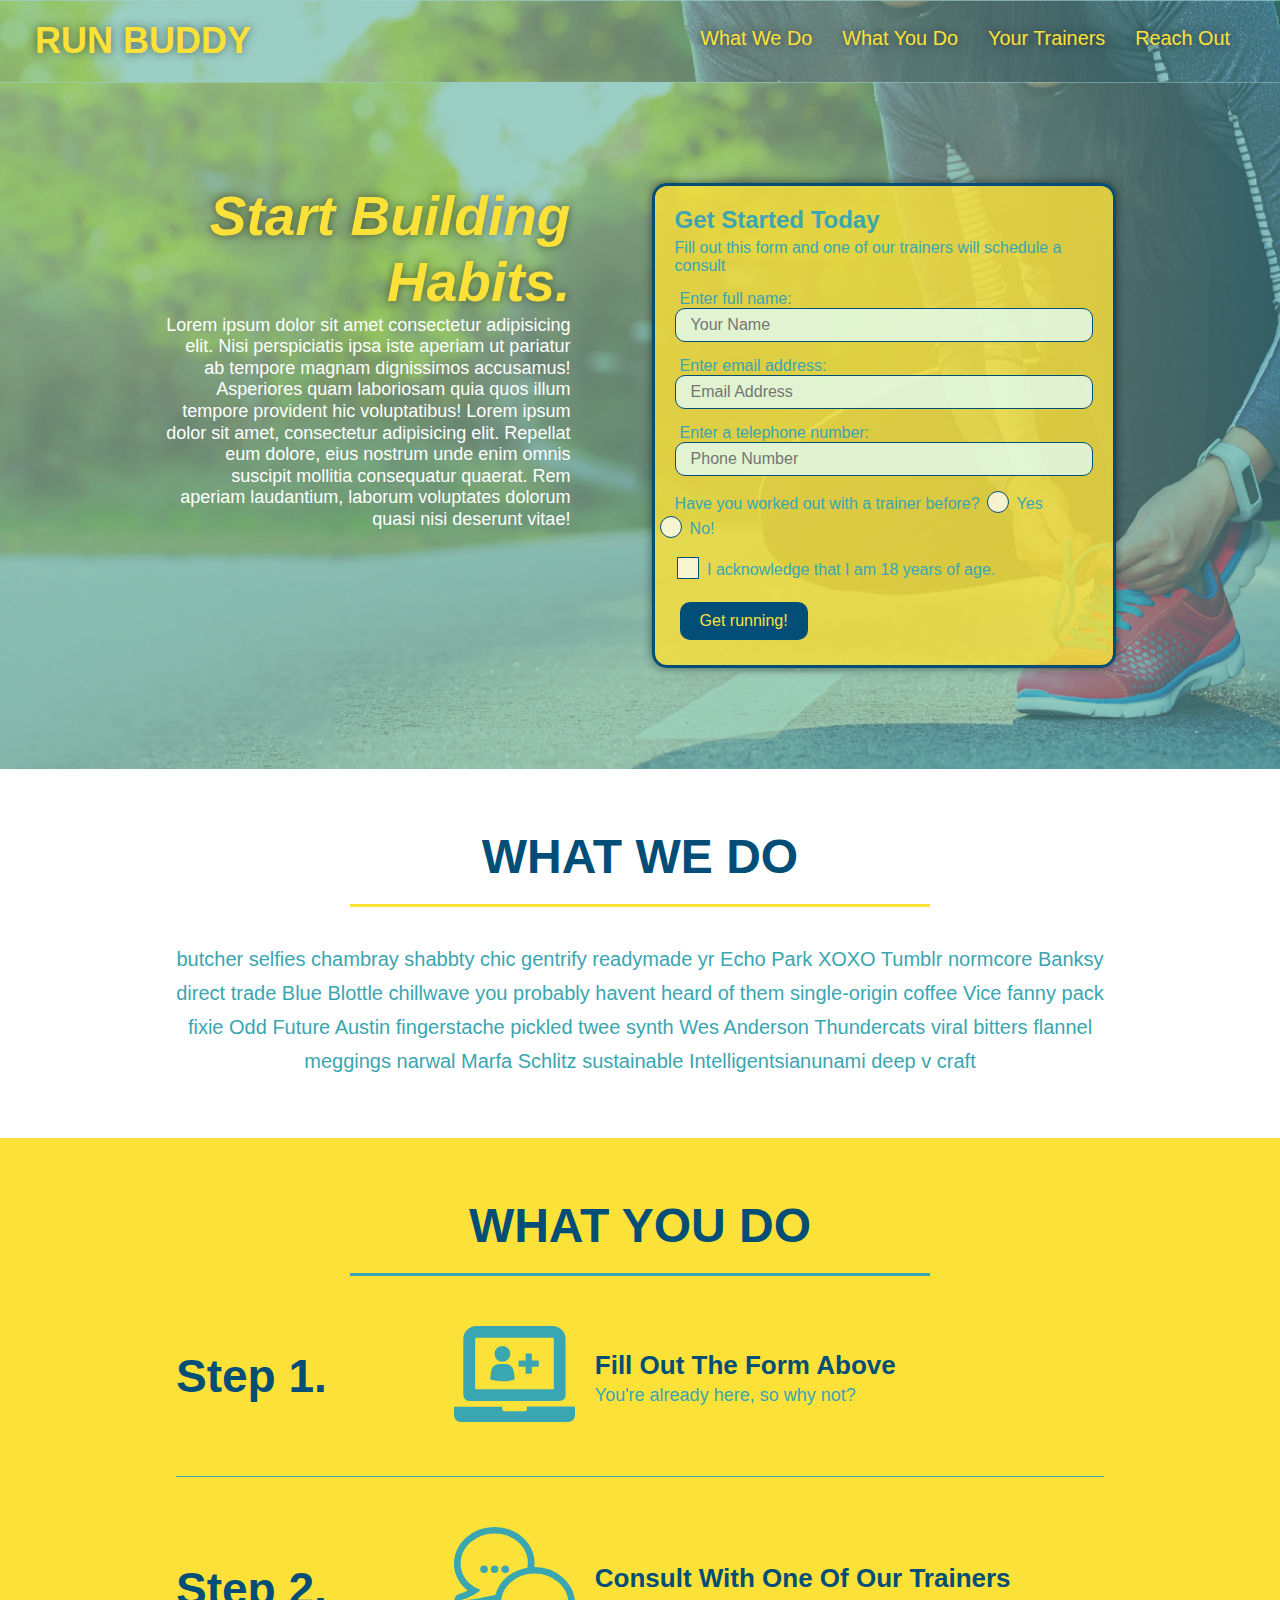
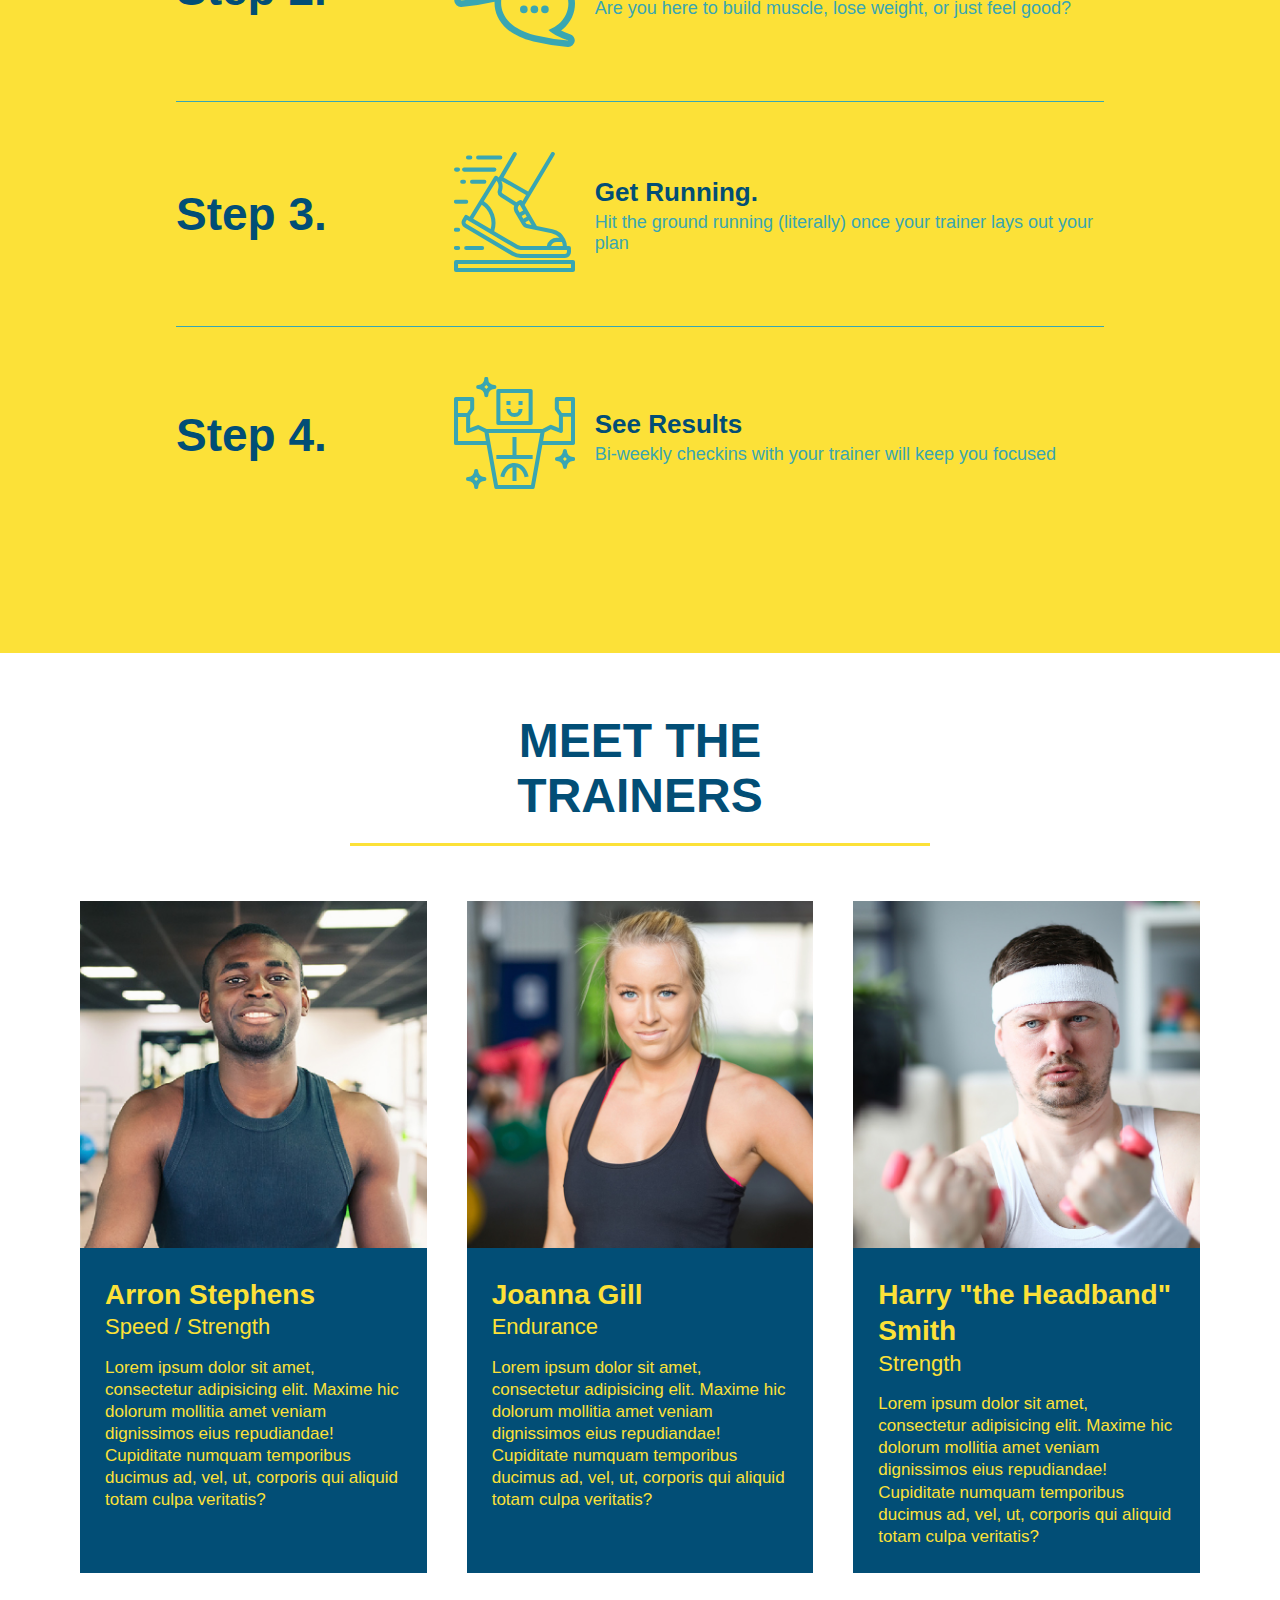
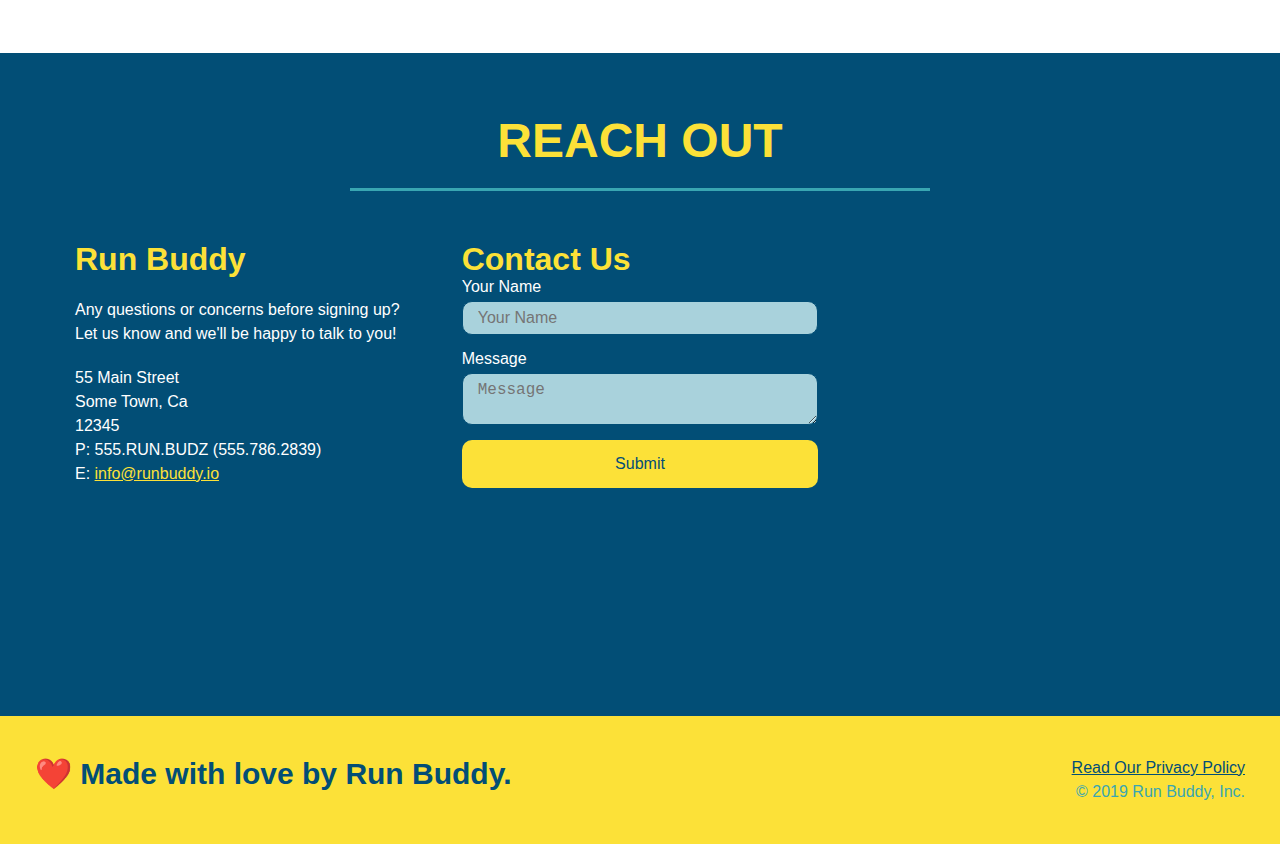
<file: index.html>
<!DOCTYPE html>
<html lang="en">
<head>
    <meta charset="UTF-8">
    <meta name="viewport" content="width=device-width, initial-scale=1.0">
    <title>Run Buddy</title>
    <link rel="stylesheet" href="assets/css/style.css">
</head>
    <body>
        <!--navigation-->
        <header>
            <h1>
                <a href="/">RUN BUDDY</a>
            </h1>
            <nav>
                <!--unordered list element-->
                <ul>
                    <!--List item element-->
                    <li>
                        <!--Anchor Element-->
                        <a href="#what-we-do">What We Do</a>
                    </li>

                    <li>
                        <a href="#what-you-do">What You Do</a>
                    </li>

                    <li>
                        <a href="#your-trainers">Your Trainers</a>
                    </li>

                    <li>
                        <a href="#reach-out">Reach Out</a>
                    </li>
                </ul>
            </nav>
        </header>

                            <!--hero/jumbotron-->
        <section class="hero">
            <div class="hero-cta">
                <h2>Start Building Habits.</h2>
                <p>
                    Lorem ipsum dolor sit amet consectetur adipisicing elit. Nisi perspiciatis ipsa iste aperiam ut pariatur ab tempore magnam dignissimos accusamus! Asperiores quam laboriosam quia quos illum tempore provident hic voluptatibus!
                    Lorem ipsum dolor sit amet, consectetur adipisicing elit. Repellat eum dolore, eius nostrum unde enim omnis suscipit mollitia consequatur quaerat. Rem aperiam laudantium, laborum voluptates dolorum quasi nisi deserunt vitae!
                </p>
            </div>
            <div class="hero-form">
                <h3>Get Started Today</h3>
                <p>Fill out this form and one of our trainers will schedule a consult</p>
                <!-- Add form element -->
                <form>
                    <label for="name">Enter full name:</label>
                    <input type="text" placeholder="Your Name" name="name" id="name" class="form-input">

                    <label for="email">Enter email address:</label>
                    <input type="email" placeholder="Email Address" name="email" id="email" class="form-input">

                    <label for="phone">Enter a telephone number:</label>
                    <input type="tel" placeholder="Phone Number" name="phone" id="phone" class="form-input">
                    <p>
                        Have you worked out with a trainer before?
                        <span class="radio-wrapper">
                            <input type="radio" name="trainer-confirm" id="trainer-yes">
                            <label for="trainer-yes">Yes</label>
                        </span>

                        <span class="radio-wrapper">
                            <input type="radio" name="trainer-confirm" id="trainer-no">
                            <label for="trainer-no">No!</label>
                        </span>
                    </p>
                    <p>
                        <span class="checkbox-wrapper">
                            <input type="checkbox" name="age-confirm" id="checkbox">
                            <label for="checkbox">
                                I acknowledge that I am 18 years of age.
                            </label>
                        </span>
                    </p>
                    <button type="submit">
                        Get running!
                    </button>
                </form>
            </div>
        </section>
                                <!-- End hero -->

        <!--what we do section-->
        <section id="what-we-do" class="intro">
            <div class="flex-row">
                <h2 class="section-title primary-border">
                    WHAT WE DO
                </h2>
            </div>

            <div class="flex-row">
                <p>
                    butcher selfies chambray shabbty chic gentrify readymade yr Echo Park XOXO Tumblr normcore Banksy direct trade Blue Blottle chillwave you probably havent heard of them single-origin coffee Vice fanny pack fixie Odd Future Austin fingerstache pickled twee synth Wes Anderson Thundercats viral bitters flannel meggings narwal Marfa Schlitz sustainable Intelligentsianunami deep v craft
                </p>
            </div>
        </section>

        <!--what you do section-->
        <section id="what-you-do" class="steps">
            <h2 class="section-title secondary-border">WHAT YOU DO</h2>

            <div class="step">
                <h3>Step 1.</h3>

                <div class="step-info">
                    <div class="step-img">
                        <img src="./assets/img/step-1.svg" alt="icon1">
                    </div>
                    <div class="step-text">
                        <h4>Fill Out The Form Above</h4>
                        <p>You're already here, so why not?</p>
                    </div>
                </div>
            </div>

            <div class="step">
                <h3>Step 2.</h3>

                <div class="step-info">
                    <div class="step-img">
                        <img src="./assets/img/step-2.svg" alt="icon2">
                    </div>
                    <div class="step-text">
                        <h4>Consult With One Of Our Trainers</h4>
                        <p>Are you here to build muscle, lose weight, or just feel good?</p>
                    </div>
                </div>
            </div>

            <div class="step">
                <h3>Step 3.</h3>

                <div class="step-info">
                    <div class="step-img">
                        <img src="./assets/img/step-3.svg" alt="icon3">
                    </div>
                    <div class="step-text">
                        <h4>Get Running.</h4>
                        <p>Hit the ground running (literally) once your trainer lays out your plan</p>
                    </div> 
                </div>
            </div>

            <div class="step">
                <h3>Step 4.</h3>

                <div class="step-info">
                    <div class="step-img">
                        <img src="./assets/img/step-4.svg" alt="icon4">
                    </div>
                    <div class="step-text">
                        <h4>See Results</h4>
                        <p>Bi-weekly checkins with your trainer will keep you focused</p>
                    </div>
                </div>
            </div>

        </section>

        <!--"meet the trainers" section-->
            <section  id="your-trainers">
                <h2 class="section-title primary-border">
                    MEET THE TRAINERS
                </h2>
                <!-- first trainer bio -->
                <div class="trainers">
                    <article class="trainer">
                        <img src="./assets/img/trainer-1.jpg" alt="Arron Stephens in his workout clothes, ready to pump iron">
                        <div class="trainer-bio">
                            <h3 class="trainer-name">Arron Stephens</h3>
                            <h4 class="trainer-role">Speed / Strength</h4>
                            <p>
                                Lorem ipsum dolor sit amet, consectetur adipisicing elit. Maxime hic dolorum mollitia amet veniam dignissimos eius repudiandae! Cupiditate numquam temporibus ducimus ad, vel, ut, corporis qui aliquid totam culpa veritatis?
                            </p>
                        </div>
                    </article>
                    <!-- second trainer bio -->
                    <article class="trainer">
                        <img src="./assets/img/trainer-2.jpg" alt="Joanna Gill in her workout clothes, ready to pump iron">
                        <div class="trainer-bio">
                            <h3 class="trainer-name">Joanna Gill</h3>
                            <h4 class="trainer-role">Endurance</h4>
                            <p>
                                Lorem ipsum dolor sit amet, consectetur adipisicing elit. Maxime hic dolorum mollitia amet veniam dignissimos eius repudiandae! Cupiditate numquam temporibus ducimus ad, vel, ut, corporis qui aliquid totam culpa veritatis?
                            </p>
                        </div>
                    </article>
                    <!-- third trainer bio -->
                    <article class="trainer">
                        <img src="./assets/img/trainer-3.jpg" alt="Arron Stephens in his workout clothes, ready to pump iron">
                        <div class="trainer-bio text-left">
                            <h3 class="trainer-name">Harry "the Headband" Smith</h3>
                            <h4 class="trainer-role">Strength</h4>
                            <p>
                                Lorem ipsum dolor sit amet, consectetur adipisicing elit. Maxime hic dolorum mollitia amet veniam dignissimos eius repudiandae! Cupiditate numquam temporibus ducimus ad, vel, ut, corporis qui aliquid totam culpa veritatis?
                            </p>
                        </div>
                    </article>
                </div>
            </section>

        <!--"reach out" section-->
        <section id="reach-out" class="contact">
            <h2 class="section-title secondary-border">REACH OUT</h2>
            <div class="contact-info">
                
                <div>
                    <h3>Run Buddy</h3>
                    <p>
                        Any questions or concerns before signing up?
                        <br>
                        Let us know and we'll be happy to talk to you!
                    </p>
                    <address>
                        55 Main Street <br>
                        Some Town, Ca <br>
                        12345 <br>
                        P: 555.RUN.BUDZ (555.786.2839) <br>
                        E: <a href="mailto:info@runbuddy.io">info@runbuddy.io</a>
                    </address>
                </div>

                <div class="contact-form">
                    <h3>Contact Us</h3>
                    <form>
                        <label for="contact-name">Your Name</label>
                        <input type="text" id="contact-name" placeholder="Your Name">

                        <label for="contact-message">Message</label>
                        <textarea id="contact-message" placeholder="Message"></textarea>

                        <button type="submit">Submit</button>
                    </form>
                </div>


                <iframe 
                    src="https://www.google.com/maps/embed?pb=!1m18!1m12!1m3!1d24174.23704166746!2d-111.91843067075204!3d40.76687137684785!2m3!1f0!2f0!3f0!3m2!1i1024!2i768!4f13.1!3m3!1m2!1s0x8752f5010d1857a3%3A0xe5e5843804198a5d!2s345%20W%20100%20S%2C%20Salt%20Lake%20City%2C%20UT%2084101!5e0!3m2!1sen!2sus!4v1610820165511!5m2!1sen!2sus" 
                    width="400" 
                    height="400" 
                    frameborder="0" 
                    style="border:0;" 
                    allowfullscreen="" aria-hidden="false" tabindex="0">
                </iframe>
               
             </div>
    </section>

        <!--footer-->
        <footer>
            <h2>❤️ Made with love by Run Buddy.</h2>
            <div>
                <a href="./privacy-policy.html`">Read Our Privacy Policy</a> <br>
                &copy; 2019 Run Buddy, Inc.
            </div>
        </footer>
    </body>
</html>
</file>
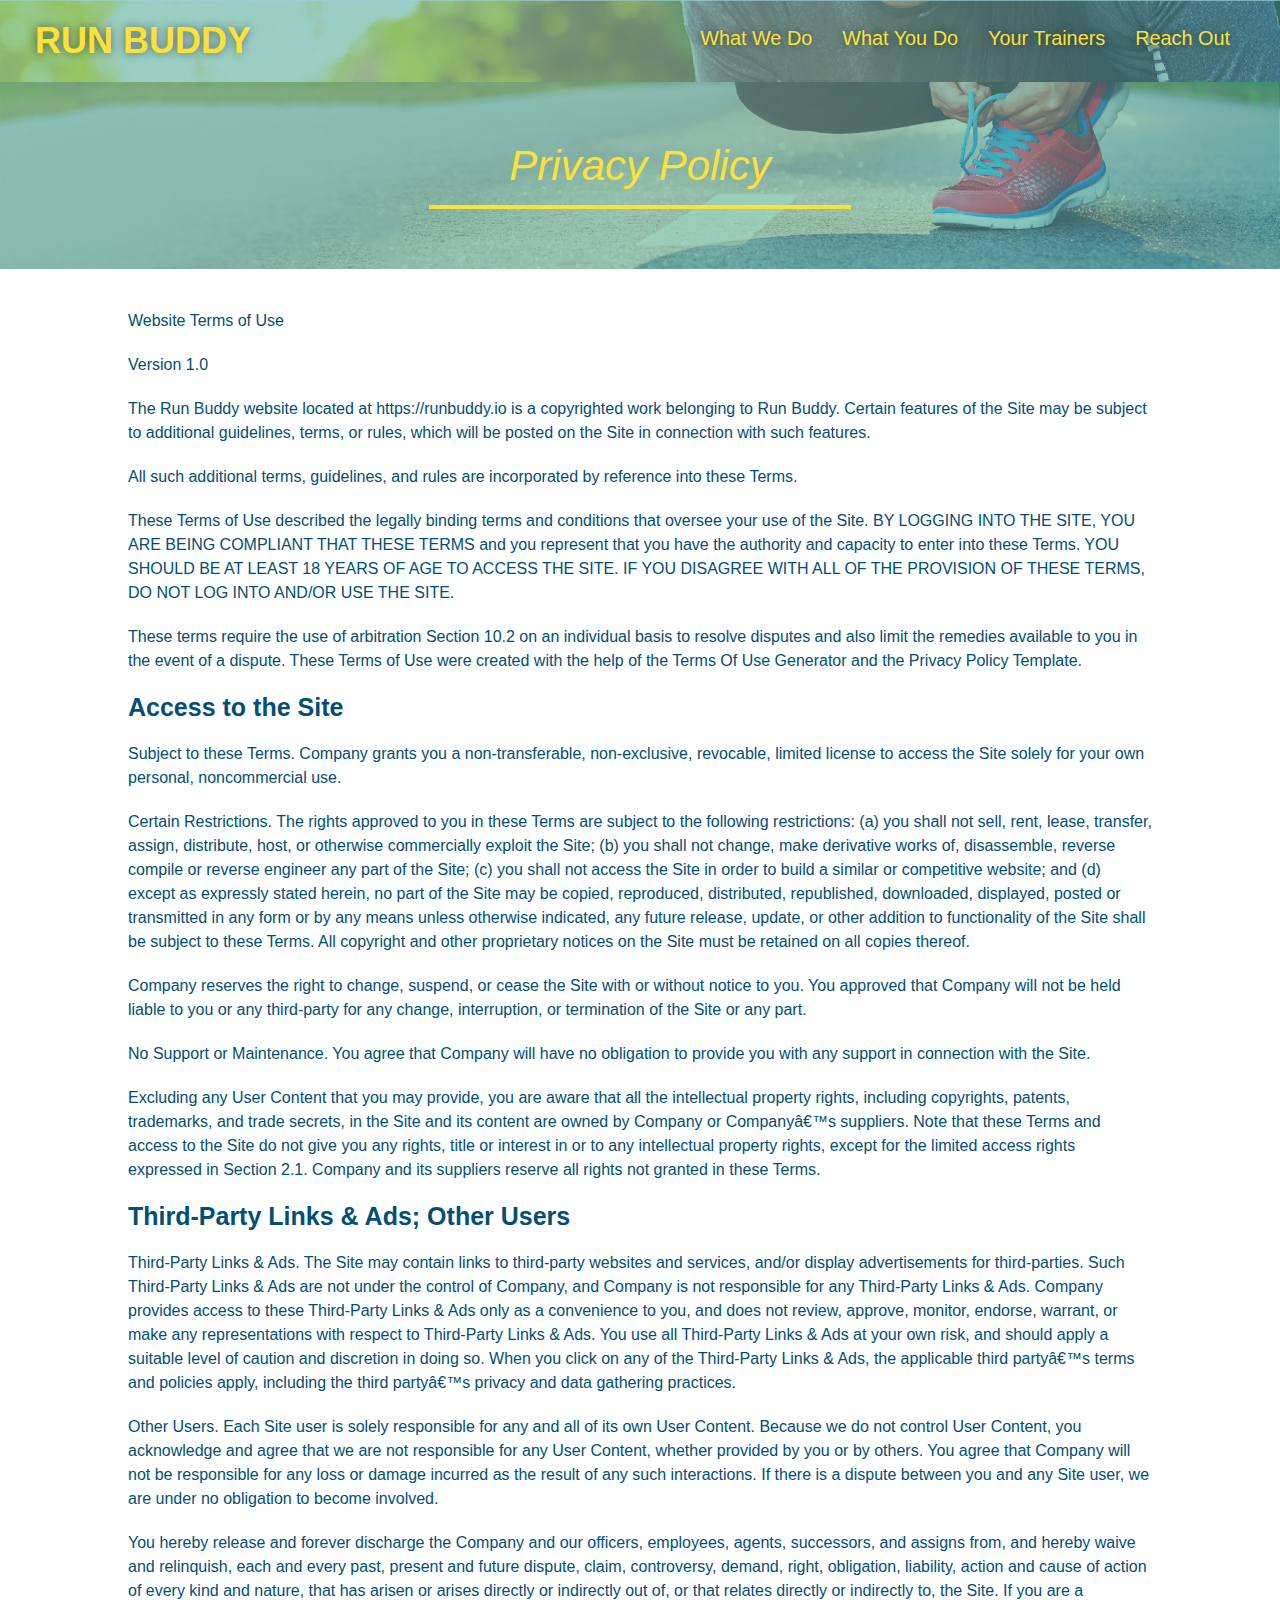
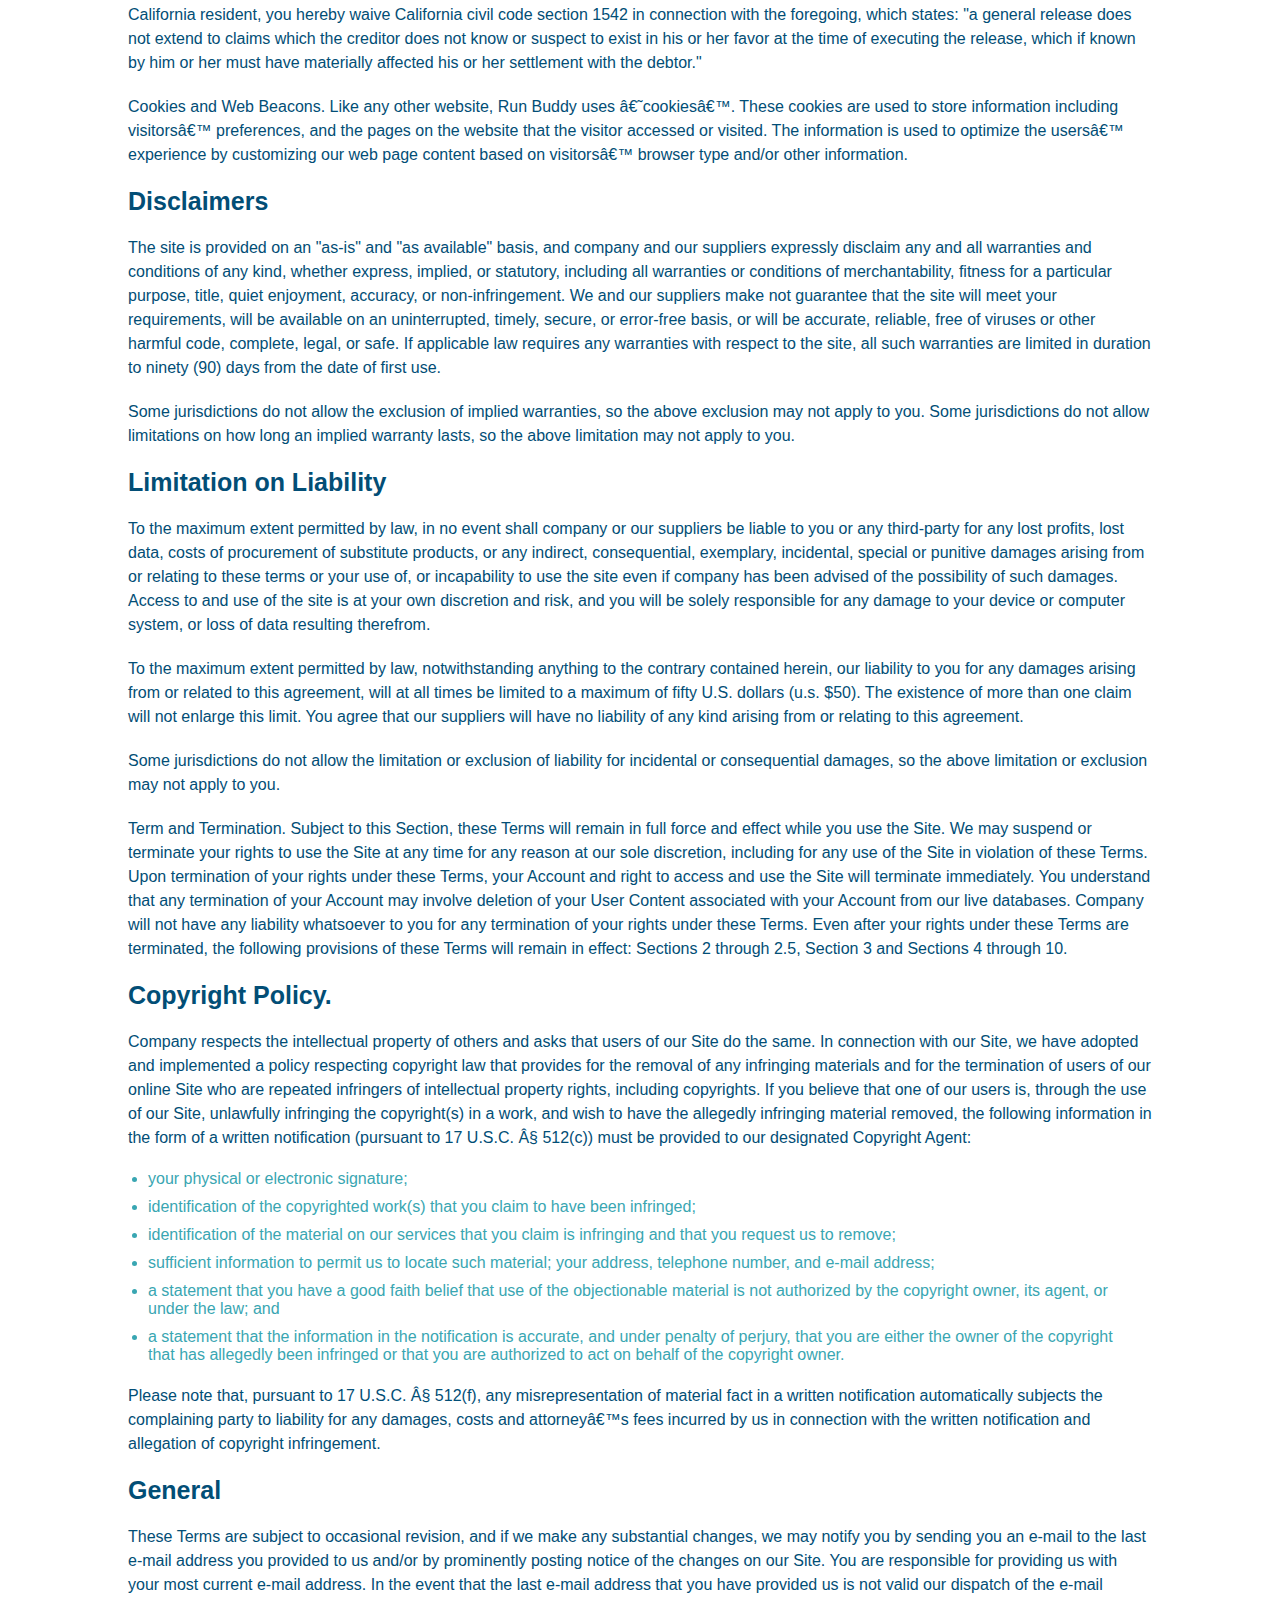
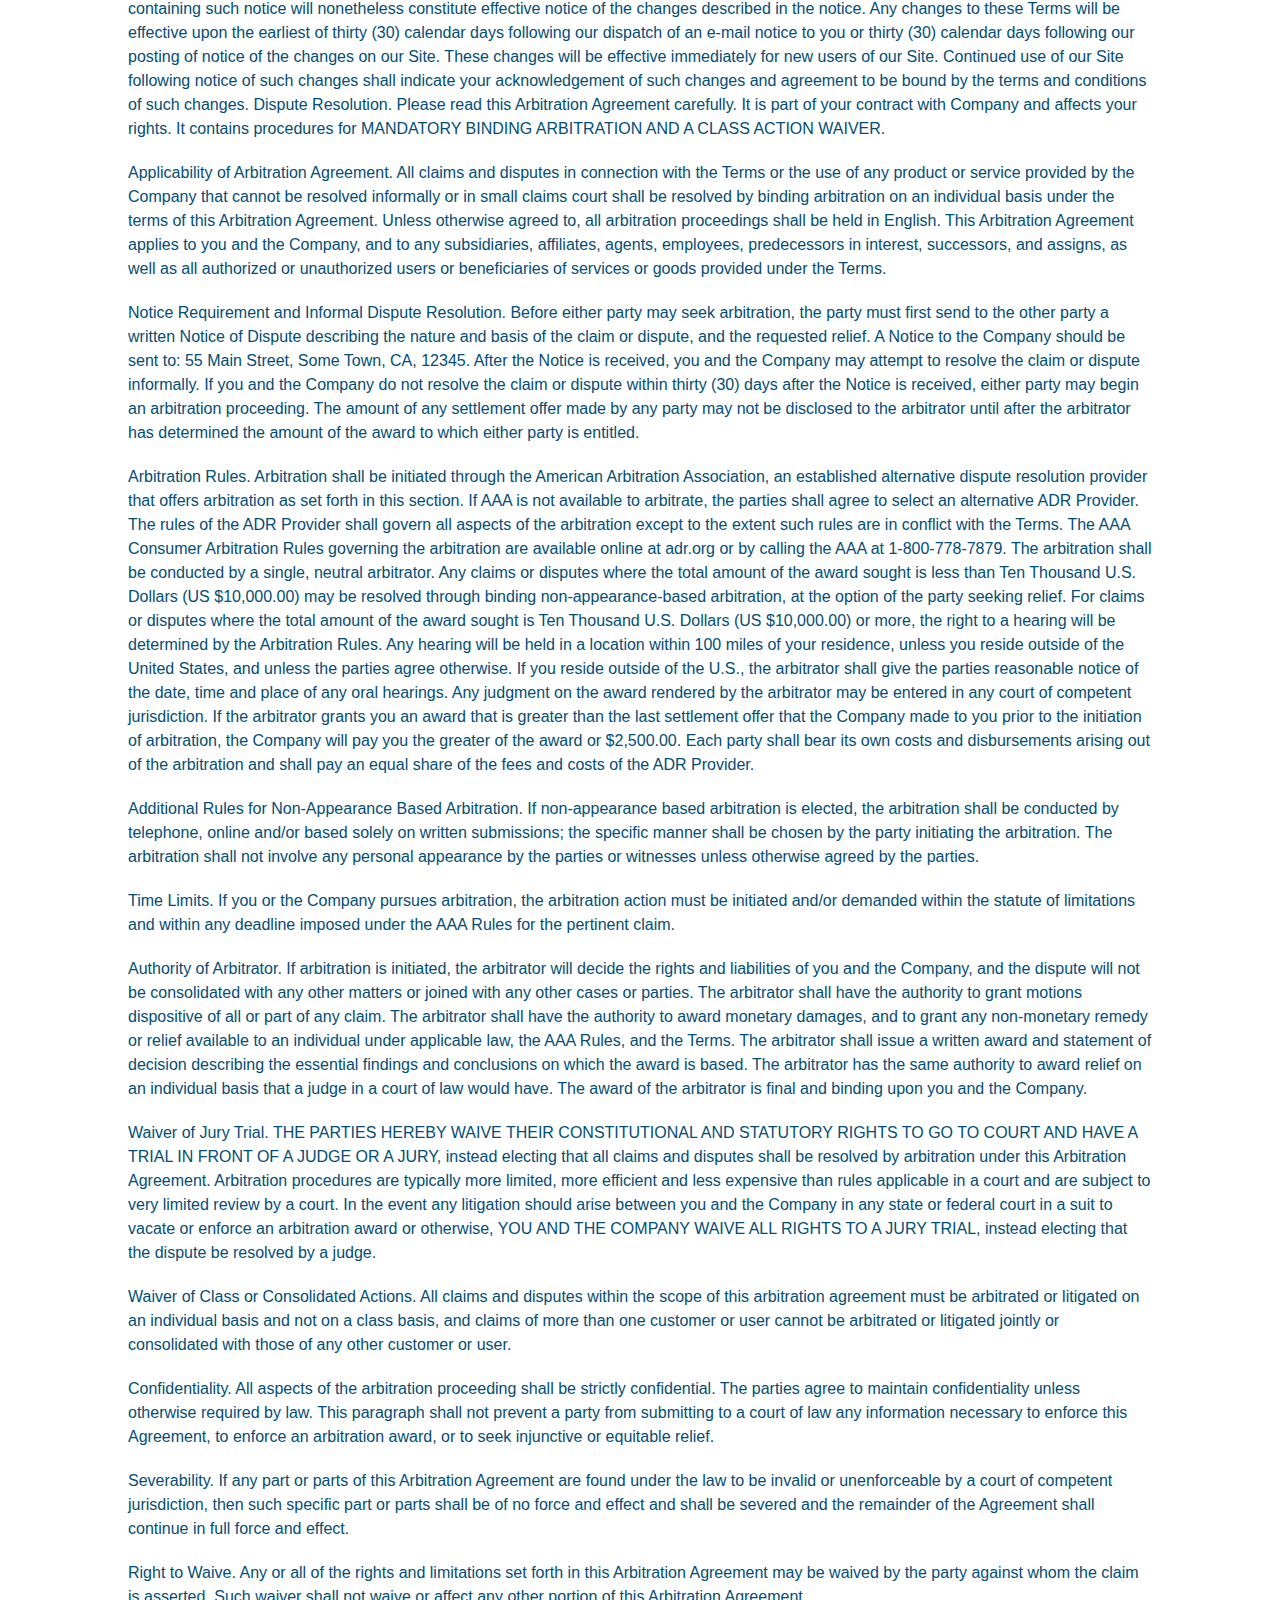
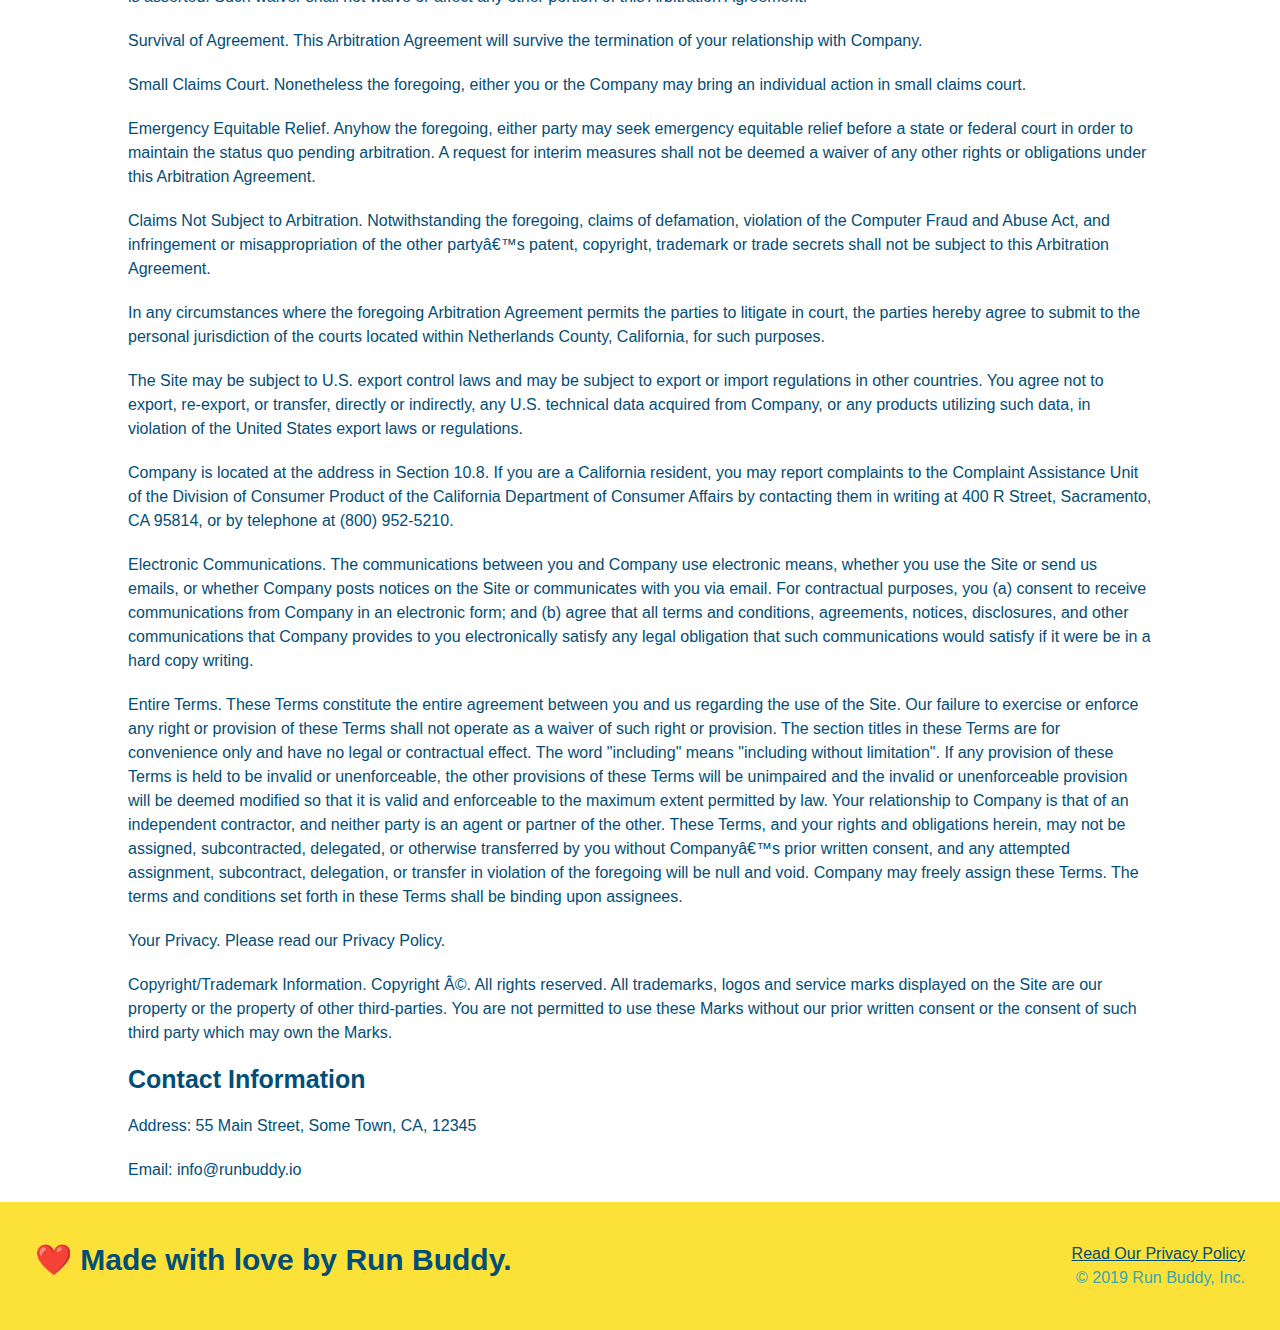
<file: privacy-policy.html>
<!DOCTYPE html>
<html lang="en">
<head>
    <meta charset="UTF-8">
    <meta name="viewport" content="width=device-width, initial-scale=1.0">
    <title>Privacy Policy - Run Buddy</title>
    <link rel="stylesheet" href="./assets/css/style.css">
    <link rel="stylesheet" href="./assets/css/secondary-styles.css">
</head>
<body>
    <header>
        <h1>
            <a href="/">RUN BUDDY</a>
        </h1>
        <nav>
            <!--unordered list element-->
            <ul>
                <!--List item element-->
                <li>
                    <!--Anchor Element-->
                    <a href="./index.html#what-we-do">What We Do</a>
                </li>

                <li>
                    <a href="./index.htmlwhat-you-do">What You Do</a>
                </li>

                <li>
                    <a href="./index.html#your-trainers">Your Trainers</a>
                </li>

                <li>
                    <a href="./index.html#reach-out">Reach Out</a>
                </li>
            </ul>
        </nav>
    </header>

    <section class="hero">
        <h2 class="page-title">
            Privacy Policy
        </h2>
    </section>

    <article class="secondary-content">
        
      <p>
        Website Terms of Use
      </p>

      <p>
        Version 1.0
      </p>

      <p>
        The Run Buddy website located at https://runbuddy.io is a copyrighted work belonging to Run Buddy. Certain
        features of the Site may be subject to additional guidelines, terms, or rules, which will be posted on the Site
        in connection with such features.
      </p>

      <p>
        All such additional terms, guidelines, and rules are incorporated by reference into these Terms.
      </p>

      <p>
        These Terms of Use described the legally binding terms and conditions that oversee your use of the Site. BY
        LOGGING INTO THE SITE, YOU ARE BEING COMPLIANT THAT THESE TERMS and you represent that you have the authority
        and capacity to enter into these Terms. YOU SHOULD BE AT LEAST 18 YEARS OF AGE TO ACCESS THE SITE. IF YOU
        DISAGREE WITH ALL OF THE PROVISION OF THESE TERMS, DO NOT LOG INTO AND/OR USE THE SITE.
      </p>

      <p>
        These terms require the use of arbitration Section 10.2 on an individual basis to resolve disputes and also
        limit the remedies available to you in the event of a dispute. These Terms of Use were created with the help of
        the Terms Of Use Generator and the Privacy Policy Template.
      </p>

      <h3>
        Access to the Site
      </h3>

      <p>
        Subject to these Terms. Company grants you a non-transferable, non-exclusive, revocable, limited license to
        access the Site solely for your own personal, noncommercial use.
      </p>

      <p>
        Certain Restrictions. The rights approved to you in these Terms are subject to the following restrictions: (a)
        you shall not sell, rent, lease, transfer, assign, distribute, host, or otherwise commercially exploit the Site;
        (b) you shall not change, make derivative works of, disassemble, reverse compile or reverse engineer any part of
        the Site; (c) you shall not access the Site in order to build a similar or competitive website; and (d) except
        as expressly stated herein, no part of the Site may be copied, reproduced, distributed, republished, downloaded,
        displayed, posted or transmitted in any form or by any means unless otherwise indicated, any future release,
        update, or other addition to functionality of the Site shall be subject to these Terms. All copyright and other
        proprietary notices on the Site must be retained on all copies thereof.
      </p>

      <p>
        Company reserves the right to change, suspend, or cease the Site with or without notice to you. You approved
        that Company will not be held liable to you or any third-party for any change, interruption, or termination of
        the Site or any part.
      </p>

      <p>
        No Support or Maintenance. You agree that Company will have no obligation to provide you with any support in
        connection with the Site.
      </p>

      <p>
        Excluding any User Content that you may provide, you are aware that all the intellectual property rights,
        including copyrights, patents, trademarks, and trade secrets, in the Site and its content are owned by Company
        or Companyâ€™s suppliers. Note that these Terms and access to the Site do not give you any rights, title or
        interest in or to any intellectual property rights, except for the limited access rights expressed in Section
        2.1. Company and its suppliers reserve all rights not granted in these Terms.
      </p>

      <h3>
        Third-Party Links & Ads; Other Users
      </h3>

      <p>
        Third-Party Links & Ads. The Site may contain links to third-party websites and services, and/or display
        advertisements for third-parties. Such Third-Party Links & Ads are not under the control of Company, and Company
        is not responsible for any Third-Party Links & Ads. Company provides access to these Third-Party Links & Ads
        only as a convenience to you, and does not review, approve, monitor, endorse, warrant, or make any
        representations with respect to Third-Party Links & Ads. You use all Third-Party Links & Ads at your own risk,
        and should apply a suitable level of caution and discretion in doing so. When you click on any of the
        Third-Party Links & Ads, the applicable third partyâ€™s terms and policies apply, including the third partyâ€™s
        privacy and data gathering practices.
      </p>

      <p>
        Other Users. Each Site user is solely responsible for any and all of its own User Content. Because we do not
        control User Content, you acknowledge and agree that we are not responsible for any User Content, whether
        provided by you or by others. You agree that Company will not be responsible for any loss or damage incurred as
        the result of any such interactions. If there is a dispute between you and any Site user, we are under no
        obligation to become involved.
      </p>

      <p>
        You hereby release and forever discharge the Company and our officers, employees, agents, successors, and
        assigns from, and hereby waive and relinquish, each and every past, present and future dispute, claim,
        controversy, demand, right, obligation, liability, action and cause of action of every kind and nature, that has
        arisen or arises directly or indirectly out of, or that relates directly or indirectly to, the Site. If you are
        a California resident, you hereby waive California civil code section 1542 in connection with the foregoing,
        which states: "a general release does not extend to claims which the creditor does not know or suspect to exist
        in his or her favor at the time of executing the release, which if known by him or her must have materially
        affected his or her settlement with the debtor."
      </p>

      <p>
        Cookies and Web Beacons. Like any other website, Run Buddy uses â€˜cookiesâ€™. These cookies are used to store
        information including visitorsâ€™ preferences, and the pages on the website that the visitor accessed or visited.
        The information is used to optimize the usersâ€™ experience by customizing our web page content based on visitorsâ€™
        browser type and/or other information.
      </p>

      <h3>
        Disclaimers
      </h3>

      <p>
        The site is provided on an "as-is" and "as available" basis, and company and our suppliers expressly disclaim
        any and all warranties and conditions of any kind, whether express, implied, or statutory, including all
        warranties or conditions of merchantability, fitness for a particular purpose, title, quiet enjoyment, accuracy,
        or non-infringement. We and our suppliers make not guarantee that the site will meet your requirements, will be
        available on an uninterrupted, timely, secure, or error-free basis, or will be accurate, reliable, free of
        viruses or other harmful code, complete, legal, or safe. If applicable law requires any warranties with respect
        to the site, all such warranties are limited in duration to ninety (90) days from the date of first use.
      </p>

      <p>
        Some jurisdictions do not allow the exclusion of implied warranties, so the above exclusion may not apply to
        you. Some jurisdictions do not allow limitations on how long an implied warranty lasts, so the above limitation
        may not apply to you.
      </p>

      <h3>
        Limitation on Liability
      </h3>

      <p>
        To the maximum extent permitted by law, in no event shall company or our suppliers be liable to you or any
        third-party for any lost profits, lost data, costs of procurement of substitute products, or any indirect,
        consequential, exemplary, incidental, special or punitive damages arising from or relating to these terms or
        your use of, or incapability to use the site even if company has been advised of the possibility of such
        damages. Access to and use of the site is at your own discretion and risk, and you will be solely responsible
        for any damage to your device or computer system, or loss of data resulting therefrom.
      </p>

      <p>
        To the maximum extent permitted by law, notwithstanding anything to the contrary contained herein, our liability
        to you for any damages arising from or related to this agreement, will at all times be limited to a maximum of
        fifty U.S. dollars (u.s. $50). The existence of more than one claim will not enlarge this limit. You agree that
        our suppliers will have no liability of any kind arising from or relating to this agreement.
      </p>

      <p>
        Some jurisdictions do not allow the limitation or exclusion of liability for incidental or consequential
        damages, so the above limitation or exclusion may not apply to you.
      </p>

      <p>
        Term and Termination. Subject to this Section, these Terms will remain in full force and effect while you use
        the Site. We may suspend or terminate your rights to use the Site at any time for any reason at our sole
        discretion, including for any use of the Site in violation of these Terms. Upon termination of your rights under
        these Terms, your Account and right to access and use the Site will terminate immediately. You understand that
        any termination of your Account may involve deletion of your User Content associated with your Account from our
        live databases. Company will not have any liability whatsoever to you for any termination of your rights under
        these Terms. Even after your rights under these Terms are terminated, the following provisions of these Terms
        will remain in effect: Sections 2 through 2.5, Section 3 and Sections 4 through 10.
      </p>

      <h3>
        Copyright Policy.
      </h3>

      <p>
        Company respects the intellectual property of others and asks that users of our Site do the same. In connection
        with our Site, we have adopted and implemented a policy respecting copyright law that provides for the removal
        of any infringing materials and for the termination of users of our online Site who are repeated infringers of
        intellectual property rights, including copyrights. If you believe that one of our users is, through the use of
        our Site, unlawfully infringing the copyright(s) in a work, and wish to have the allegedly infringing material
        removed, the following information in the form of a written notification (pursuant to 17 U.S.C. Â§ 512(c)) must
        be provided to our designated Copyright Agent:
      </p>

      <ul>
        <li>
          your physical or electronic signature;
        </li>
        <li>
          identification of the copyrighted work(s) that you claim to have been infringed;
        </li>
        <li>
          identification of the material on our services that you claim is infringing and that you request us to remove;
        </li>
        <li>
          sufficient information to permit us to locate such material; your address, telephone number, and e-mail
          address;
        </li>
        <li>
          a statement that you have a good faith belief that use of the objectionable material is not authorized by the
          copyright owner, its agent, or under the law; and
        </li>
        <li>
          a statement that the information in the notification is accurate, and under penalty of perjury, that you are
          either the owner of the copyright that has allegedly been infringed or that you are authorized to act on
          behalf of the copyright owner.
        </li>
      </ul>

      <p>
        Please note that, pursuant to 17 U.S.C. Â§ 512(f), any misrepresentation of material fact in a written
        notification automatically subjects the complaining party to liability for any damages, costs and attorneyâ€™s
        fees incurred by us in connection with the written notification and allegation of copyright infringement.
      </p>

      <h3>
        General
      </h3>

      <p>
        These Terms are subject to occasional revision, and if we make any substantial changes, we may notify you by
        sending you an e-mail to the last e-mail address you provided to us and/or by prominently posting notice of the
        changes on our Site. You are responsible for providing us with your most current e-mail address. In the event
        that the last e-mail address that you have provided us is not valid our dispatch of the e-mail containing such
        notice will nonetheless constitute effective notice of the changes described in the notice. Any changes to these
        Terms will be effective upon the earliest of thirty (30) calendar days following our dispatch of an e-mail
        notice to you or thirty (30) calendar days following our posting of notice of the changes on our Site. These
        changes will be effective immediately for new users of our Site. Continued use of our Site following notice of
        such changes shall indicate your acknowledgement of such changes and agreement to be bound by the terms and
        conditions of such changes. Dispute Resolution. Please read this Arbitration Agreement carefully. It is part of
        your contract with Company and affects your rights. It contains procedures for MANDATORY BINDING ARBITRATION AND
        A CLASS ACTION WAIVER.
      </p>

      <p>
        Applicability of Arbitration Agreement. All claims and disputes in connection with the Terms or the use of any
        product or service provided by the Company that cannot be resolved informally or in small claims court shall be
        resolved by binding arbitration on an individual basis under the terms of this Arbitration Agreement. Unless
        otherwise agreed to, all arbitration proceedings shall be held in English. This Arbitration Agreement applies to
        you and the Company, and to any subsidiaries, affiliates, agents, employees, predecessors in interest,
        successors, and assigns, as well as all authorized or unauthorized users or beneficiaries of services or goods
        provided under the Terms.
      </p>

      <p>
        Notice Requirement and Informal Dispute Resolution. Before either party may seek arbitration, the party must
        first send to the other party a written Notice of Dispute describing the nature and basis of the claim or
        dispute, and the requested relief. A Notice to the Company should be sent to: 55 Main Street, Some Town, CA,
        12345. After the Notice is received, you and the Company may attempt to resolve the claim or dispute informally.
        If you and the Company do not resolve the claim or dispute within thirty (30) days after the Notice is received,
        either party may begin an arbitration proceeding. The amount of any settlement offer made by any party may not
        be disclosed to the arbitrator until after the arbitrator has determined the amount of the award to which either
        party is entitled.
      </p>

      <p>
        Arbitration Rules. Arbitration shall be initiated through the American Arbitration Association, an established
        alternative dispute resolution provider that offers arbitration as set forth in this section. If AAA is not
        available to arbitrate, the parties shall agree to select an alternative ADR Provider. The rules of the ADR
        Provider shall govern all aspects of the arbitration except to the extent such rules are in conflict with the
        Terms. The AAA Consumer Arbitration Rules governing the arbitration are available online at adr.org or by
        calling the AAA at 1-800-778-7879. The arbitration shall be conducted by a single, neutral arbitrator. Any
        claims or disputes where the total amount of the award sought is less than Ten Thousand U.S. Dollars (US
        $10,000.00) may be resolved through binding non-appearance-based arbitration, at the option of the party seeking
        relief. For claims or disputes where the total amount of the award sought is Ten Thousand U.S. Dollars (US
        $10,000.00) or more, the right to a hearing will be determined by the Arbitration Rules. Any hearing will be
        held in a location within 100 miles of your residence, unless you reside outside of the United States, and
        unless the parties agree otherwise. If you reside outside of the U.S., the arbitrator shall give the parties
        reasonable notice of the date, time and place of any oral hearings. Any judgment on the award rendered by the
        arbitrator may be entered in any court of competent jurisdiction. If the arbitrator grants you an award that is
        greater than the last settlement offer that the Company made to you prior to the initiation of arbitration, the
        Company will pay you the greater of the award or $2,500.00. Each party shall bear its own costs and
        disbursements arising out of the arbitration and shall pay an equal share of the fees and costs of the ADR
        Provider.
      </p>

      <p>
        Additional Rules for Non-Appearance Based Arbitration. If non-appearance based arbitration is elected, the
        arbitration shall be conducted by telephone, online and/or based solely on written submissions; the specific
        manner shall be chosen by the party initiating the arbitration. The arbitration shall not involve any personal
        appearance by the parties or witnesses unless otherwise agreed by the parties.
      </p>

      <p>
        Time Limits. If you or the Company pursues arbitration, the arbitration action must be initiated and/or demanded
        within the statute of limitations and within any deadline imposed under the AAA Rules for the pertinent claim.
      </p>

      <p>
        Authority of Arbitrator. If arbitration is initiated, the arbitrator will decide the rights and liabilities of
        you and the Company, and the dispute will not be consolidated with any other matters or joined with any other
        cases or parties. The arbitrator shall have the authority to grant motions dispositive of all or part of any
        claim. The arbitrator shall have the authority to award monetary damages, and to grant any non-monetary remedy
        or relief available to an individual under applicable law, the AAA Rules, and the Terms. The arbitrator shall
        issue a written award and statement of decision describing the essential findings and conclusions on which the
        award is based. The arbitrator has the same authority to award relief on an individual basis that a judge in a
        court of law would have. The award of the arbitrator is final and binding upon you and the Company.
      </p>

      <p>
        Waiver of Jury Trial. THE PARTIES HEREBY WAIVE THEIR CONSTITUTIONAL AND STATUTORY RIGHTS TO GO TO COURT AND HAVE
        A TRIAL IN FRONT OF A JUDGE OR A JURY, instead electing that all claims and disputes shall be resolved by
        arbitration under this Arbitration Agreement. Arbitration procedures are typically more limited, more efficient
        and less expensive than rules applicable in a court and are subject to very limited review by a court. In the
        event any litigation should arise between you and the Company in any state or federal court in a suit to vacate
        or enforce an arbitration award or otherwise, YOU AND THE COMPANY WAIVE ALL RIGHTS TO A JURY TRIAL, instead
        electing that the dispute be resolved by a judge.
      </p>

      <p>
        Waiver of Class or Consolidated Actions. All claims and disputes within the scope of this arbitration agreement
        must be arbitrated or litigated on an individual basis and not on a class basis, and claims of more than one
        customer or user cannot be arbitrated or litigated jointly or consolidated with those of any other customer or
        user.
      </p>

      <p>
        Confidentiality. All aspects of the arbitration proceeding shall be strictly confidential. The parties agree to
        maintain confidentiality unless otherwise required by law. This paragraph shall not prevent a party from
        submitting to a court of law any information necessary to enforce this Agreement, to enforce an arbitration
        award, or to seek injunctive or equitable relief.
      </p>

      <p>
        Severability. If any part or parts of this Arbitration Agreement are found under the law to be invalid or
        unenforceable by a court of competent jurisdiction, then such specific part or parts shall be of no force and
        effect and shall be severed and the remainder of the Agreement shall continue in full force and effect.
      </p>

      <p>
        Right to Waive. Any or all of the rights and limitations set forth in this Arbitration Agreement may be waived
        by the party against whom the claim is asserted. Such waiver shall not waive or affect any other portion of this
        Arbitration Agreement.
      </p>

      <p>
        Survival of Agreement. This Arbitration Agreement will survive the termination of your relationship with
        Company.
      </p>

      <p>
        Small Claims Court. Nonetheless the foregoing, either you or the Company may bring an individual action in small
        claims court.
      </p>

      <p>
        Emergency Equitable Relief. Anyhow the foregoing, either party may seek emergency equitable relief before a
        state or federal court in order to maintain the status quo pending arbitration. A request for interim measures
        shall not be deemed a waiver of any other rights or obligations under this Arbitration Agreement.
      </p>

      <p>
        Claims Not Subject to Arbitration. Notwithstanding the foregoing, claims of defamation, violation of the
        Computer Fraud and Abuse Act, and infringement or misappropriation of the other partyâ€™s patent, copyright,
        trademark or trade secrets shall not be subject to this Arbitration Agreement.
      </p>

      <p>
        In any circumstances where the foregoing Arbitration Agreement permits the parties to litigate in court, the
        parties hereby agree to submit to the personal jurisdiction of the courts located within Netherlands County,
        California, for such purposes.
      </p>

      <p>
        The Site may be subject to U.S. export control laws and may be subject to export or import regulations in other
        countries. You agree not to export, re-export, or transfer, directly or indirectly, any U.S. technical data
        acquired from Company, or any products utilizing such data, in violation of the United States export laws or
        regulations.
      </p>

      <p>
        Company is located at the address in Section 10.8. If you are a California resident, you may report complaints
        to the Complaint Assistance Unit of the Division of Consumer Product of the California Department of Consumer
        Affairs by contacting them in writing at 400 R Street, Sacramento, CA 95814, or by telephone at (800) 952-5210.
      </p>

      <p>
        Electronic Communications. The communications between you and Company use electronic means, whether you use the
        Site or send us emails, or whether Company posts notices on the Site or communicates with you via email. For
        contractual purposes, you (a) consent to receive communications from Company in an electronic form; and (b)
        agree that all terms and conditions, agreements, notices, disclosures, and other communications that Company
        provides to you electronically satisfy any legal obligation that such communications would satisfy if it were be
        in a hard copy writing.
      </p>

      <p>
        Entire Terms. These Terms constitute the entire agreement between you and us regarding the use of the Site. Our
        failure to exercise or enforce any right or provision of these Terms shall not operate as a waiver of such right
        or provision. The section titles in these Terms are for convenience only and have no legal or contractual
        effect. The word "including" means "including without limitation". If any provision of these Terms is held to be
        invalid or unenforceable, the other provisions of these Terms will be unimpaired and the invalid or
        unenforceable provision will be deemed modified so that it is valid and enforceable to the maximum extent
        permitted by law. Your relationship to Company is that of an independent contractor, and neither party is an
        agent or partner of the other. These Terms, and your rights and obligations herein, may not be assigned,
        subcontracted, delegated, or otherwise transferred by you without Companyâ€™s prior written consent, and any
        attempted assignment, subcontract, delegation, or transfer in violation of the foregoing will be null and void.
        Company may freely assign these Terms. The terms and conditions set forth in these Terms shall be binding upon
        assignees.
      </p>

      <p>
        Your Privacy. Please read our Privacy Policy.
      </p>

      <p>
        Copyright/Trademark Information. Copyright Â©. All rights reserved. All trademarks, logos and service marks
        displayed on the Site are our property or the property of other third-parties. You are not permitted to use
        these Marks without our prior written consent or the consent of such third party which may own the Marks.
      </p>

      <h3>
        Contact Information
      </h3>

      <p>
        Address: 55 Main Street, Some Town, CA, 12345
      </p>

      <p>
        Email: info@runbuddy.io
      </p>

    </article>

    <footer>
        <h2>❤️ Made with love by Run Buddy.</h2>
        <div>
            <a href="./privacy-policy.html">Read Our Privacy Policy</a> <br>
            &copy; 2019 Run Buddy, Inc.
        </div>
    </footer>
</body>
</html>
</file>
<file: assets/css/style.css>
:root {
    --primary-color: #fce138;
    --secondary-color: #024e76;
    --teritiary-color: #39a6b2;
} 

* {
    margin: 0;
    padding: 0;
    box-sizing: border-box;
}

                                /* HEADER STYLES */
body {
    font-family: Helvetica, Arial, sans-serif;
    /* more on this crazy alphanumerical value in a minute! */
    color: var(--teritiary-color);
}

/* apply styles to <header> */
header {
    padding: 20px 35px;
    background-color: var(--teritiary-color);
    display: flex;
    justify-content: space-between;
    flex-wrap: wrap;
    position: sticky;
    top: 0;
    /* vendor prefix for safari */
    position: -webkit-sticky;
    background-image: url("../img/hero-bg.jpg");
    background-size: cover;
    background-position: center;
    background-attachment: fixed;
    background-position: 80%;
    z-index: 9999;
}

header h1 {
    font-weight: bold;
    font-size: 36px;
    color: var(--primary-color);
    margin: 0;
    text-shadow: 0 0 10px rgba(0, 0, 0, 0.5);
}

header a {
    text-decoration: none;
    color: var(--primary-color);
}

header nav {
    margin: 7px 0;
}

header nav ul {
    display: flex;
    flex-wrap: flex;
    justify-content: space-between;
    align-items: center;
    list-style: none;
}

header nav ul li a {
    padding: 10px 15px;
    font-weight: lighter;
    font-size: 1.55vw;
    text-shadow: 0 0 10px rgba(0, 0, 0, 0.5);
}

header nav ul li a:hover {
    background: var(--primary-color);
    color: var(--secondary-color);
    border-radius: 15px;
    text-shadow: none;
}

header h1 {
    font-weight: bold;
    font-size: 36px;
    color: var(--primary-color);
    margin: 0;
}
                            /*FOOTER STYLES */

footer {
    background-color: var(--primary-color);
    width: 100%;
    padding: 40px 35px;
    display: flex;
    justify-content: space-between;
    flex-wrap: wrap;
}

footer h2 {
    color: var(--secondary-color);
    font-size: 30px;
    margin: 0;
}

footer div {
    line-height: 1.5;
    text-align: right;
}

footer a {
    color: var(--secondary-color);
}

section {
    padding: 60px;
    
}

/* Hero Style Start */
.hero {
    background-image: url("../img/hero-bg.jpg");
    background-size: cover;
    background-position: center;
    display: flex;
    justify-content: center;
    flex-wrap: wrap;
    align-items: flex-start;
}

.hero-cta {
    width: 35%;
    text-align: right;
    margin: 3.5%;
    color: #fff;
    font-size: 18px;
    line-height: 1.2
}

.hero-cta h2 {
    font-style: italic;
    font-size: 55px;
    color: var(--primary-color);
    text-shadow: 0 0 10px rgba(0, 0, 0, 0.5);

}

.hero-form {
    background-color: rgba(252, 225, 56, 0.8);
    padding: 20px;
    color: 024e76;
    border: solid 3px var(--secondary-color);
    width: 40%;
    margin: 3.5%;
    box-shadow: 0 0 10px rgba(0, 0, 0, 0.5);
    border-radius: 15px;
}

.checkbox-wrapper input,
.radio-wrapper input {
    opacity: 0;
}

.checkbox-wrapper label,
.radio-wrapper label {
    position: relative;
    left: 10px;
    margin: 10px;
    line-height: 1.6;
}

.checkbox-wrapper label::before,
.radio-wrapper label::before {
    content: '';
    height: 20px;
    width: 20px;
    background: rgba(255, 255, 255, 0.75);
    border: 1px solid var(--secondary-color);
    position: absolute;
    top: -4px;
    left: -30px;
}

.radio-wrapper label::before {
    border-radius: 50%;
}

.radio-wrapper label::after {
    content: '';
    width: 20px;
    height: 20px;
    border-radius: 50%;
    background: var(--secondary-color);
    position: absolute;
    left: -29px;
    top: -3px;
    background-image: radial-gradient(circle, var(--teritiary-color), var(--secondary-color));
}

.checkbox-wrapper label::after {
    content: '';
    height: 6px;
    width: 14px;
    border-left: 2px solid var(--secondary-color);
    border-bottom: 2px solid var(--secondary-color);
    position: absolute;
    left: -26px;
    top: 1px;
    transform: rotate(-58deg);
}

.checkbox-wrapper input + label::after, 
.radio-wrapper input + label::after {
  content: none;
}

.checkbox-wrapper input:checked + label::after, 
.radio-wrapper input:checked + label::after {
  content: "";
}

.hero-form h3 {
    margin: 0;
    font-size: 24px;
}

.hero-form p {
    margin: 5px 0 15px 0;
}

.form-input {
    border: 1px solid var(--secondary-color);
    display: block;
    padding: 7px 15px;
    font-size: 16px;
    color: 024e76;
    width: 100%;
    margin-bottom: 15px;
    border-radius: 10px;
    background-color: rgba(225, 255, 255, 0.75);
}

.form-input:focus {
    background-color: rgba(225, 255, 255, 1);
    outline: none;
}

.hero-form label {
    margin: 0 5px;
}

.hero-form button {
    background-color: var(--secondary-color);
    color: var(--primary-color);
    padding: 10px 20px;
    border: none;
    margin: 5px;
    font-size: 16px;
    border-radius: 10px;

}

.hero-form button:hover {
    background-color: var(--teritiary-color);
}

/* Hero Style End */



.intro p {
    line-height: 1.7;
    color: var(--teritiary-color);
    width: 80%;
    font-size: 20px;
    margin: auto;
    text-align: center;
}

.steps {
    background: var(--primary-color);
}

.section-title {
    font-size: 55px;
    color: var(--secondary-color);
    border-bottom: solid 3px;
    font-size: 48px;
    padding: 0 100px 20px 100px;
    border-bottom: 3px solid var(--teritiary-color);
    padding-bottom: 20px;
    text-align: center;
    margin: 0 auto 35px auto;
    width: 50%;
}

.primary-border {
    border-color: var(--primary-color);
}

.secondary-border {
    border-color: var(--teritiary-color);
}

.step {
    margin: 50px auto;
    padding-bottom: 50px;
    width: 80%;
    border-bottom: 1px solid var(--teritiary-color);
    display: flex;
    flex-wrap: wrap;
    align-items: center;
    justify-content: space-between;
}

.step:last-child {
    border-bottom: none;
}

.step:nth-child(even) {
    border-bottom: 1px solid var(--teritiary-color);
}

.step h3 {
    color: var(--secondary-color);
    font-size: 46px;
    flex: 1 30%;
}

.step-text p {
    color: var(--teritiary-color);
    font-size: 18px;
}

.step-text h4 {
    font-size: 26px;
    line-height: 1.5;
    color: var(--secondary-color);
}

.step-info {
    display: flex;
    flex-wrap: wrap;
    align-items: center;
    flex: 2 70%;
}

.step-img {
    flex: 1 12%;
    margin-right: 20px;
}

.step-img img {
    max-width: 100%;
}

.step-text {
    flex: 12;
}

.trainer {
    margin: 20px;
    background: var(--secondary-color);
    color: var(--primary-color);
    flex: 1;
}

.trainers {
    width: 100%;
    margin: 0 auto;
    display: flex;
    flex-wrap: wrap;
    justify-content: space-around;
}

.trainer img {
    width: 100%;
}

.trainer-bio {
    padding: 25px;
    line-height: 1.3;
}

.text-left {
    text-align: left;
}

.text-right {
    text-align: right;
}

.trainer-bio h3 {
    font-size: 28px;
}

.trainer-bio h4 {
    font-weight: lighter;
    font-size: 22px;
    margin-bottom: 15px;
}

.trainer-bio p {
    font-size: 17px;
}


/* REACH OUT STYLE START */

.contact-info {
    display: flex;
    justify-content: space-between;
    flex-wrap: wrap;
}

.contact-info > * {
    flex: 1;
    margin: 15px;
}

.contact {
    background: var(--secondary-color);
}

.contact h2 {
    color: var(--primary-color);
}

.contact-info iframe {
    height: 400px;
    
}

.contact-info div {
    color: white;
}

.contact-info h3 {
    color: var(--primary-color);
    font-size: 32px;
}

.contact-info p, 
.contact-info address {
    margin: 20px 0;
    line-height: 1.5;
    font-size: 16px;
    font-style: normal;
}

.contact-info a {
    color: var(--primary-color);
}

.flex-row {
    display: flex;
}

.contact-form input,
.contact-form textarea {
    border: 1px solid var(--secondary-color);
    display: block;
    padding: 7px 15px;
    font-size: 16px;
    color: var(--secondary-color);
    width: 100%;
    margin-bottom: 15px;
    margin-top: 5px;
    border-radius: 10px;
    background-color: rgba(225, 255, 255, 0.75);
}

.contact-form input:focus,
.contact-form textarea:focus {
    background-color: rgba(225, 255, 255, 1);
outline: none;
}

.contact-form button {
    width: 100%;
    border: none;
    background: var(--primary-color);
    color: var(--secondary-color);
    text-align: center;
    padding: 15px 0;
    font-size: 16px;
    border-radius: 10px;
}

.contact-form button:hover {
    color: var(--primary-color);
    background: var(--teritiary-color);
}

/* REACH OUT STYLE ENDS */

/*  SHADOWS AND ROUNDED CORNERS */


/* MEDIA QUERYS FOR MOBILE */

/* MEDIA QUERYS FOR SMALLER DESKTOP SCREENS AND SMALLER */
@media screen and (max-width: 980px) {
    header {
        padding-bottom: 0;
        justify-content: center;
        position: relative;
    }

    header h1 {
        width: 100%;
        text-align: center;
    }

    header nav ul {
        margin-top: 20px;
        width: 100%;
        justify-content: center;
    }

    header nav ul li a {
        font-size: 20px;
    }

    footer h2, footer div {
        text-align: center;
        width: 100%;
    }

    .hero-cta,
    .hero-form {
        width: 100%;
    }

    .hero-cta {
        text-align: center;
    }

    .section-title {
        width: 80%;
    }

    .trainer {
        flex: 0 70%;
    }

    .contact-info iframe {
        flex: 1 100%;
    }
}

/* MEDIA QUERY FOR TABLETS AND SMALLER */
@media screen and (max-width: 768px) {
    section {
        padding: 30px 15px;
    }

    .step h3 {
        flex: 1 100%;
        text-align: center;
    }

    .step-info {
        flex: 2 100%;
        text-align: center;
        justify-content: center;
    }

    .step-img {
        flex: 0 32%;
        margin-right: 0;
        margin-top: 15px;
        margin-bottom: 15px;
    }

    .step-text {
        flex: 100%;
    }
}

/* MEDIA QUERY FOR MOBILE PHONES AND SMALLER */
@media screen and (max-width: 575px) {
    .hero-form button {
        width: 100%;
    }

    .section-title {
        width: 95%;
    }

    .intro p {
        width: 100%;
    }

    .trainer {
        flex: 0 100%;
    }

    .contact-info {
        text-align: center;
    }

    .contact-info > * {
        flex: 0 100%;
    }

    .contact-form {
        order: 3;
    }
}
</file>
<file: assets/css/secondary-styles.css>
.hero {
    background-position: bottom;
    height: auto;
    text-align: center;
    margin-bottom: 40px;
}

.page-title {
    color: #fce138;
    display: inline-block;
    border-bottom: 4px solid #fce138;
    padding: 0 80px 15px 80px;
    font-weight: normal;
    font-size: 42px;
    font-style: italic;
}

.secondary-content {
    width: 80%;
    margin: auto;
    color: #024e76;
}

.secondary-content h3 {
    font-size: 25px;
    margin: 20px 0;
}

.secondary-content p {
    font-size: 16px;
    line-height: 1.5;
    margin: 20px 0;
}

.secondary-content ul {
    margin: 15px 20px;
}

.secondary-content li {
    color: #39a6b2;
    margin: 10px 0;
}
</file>
